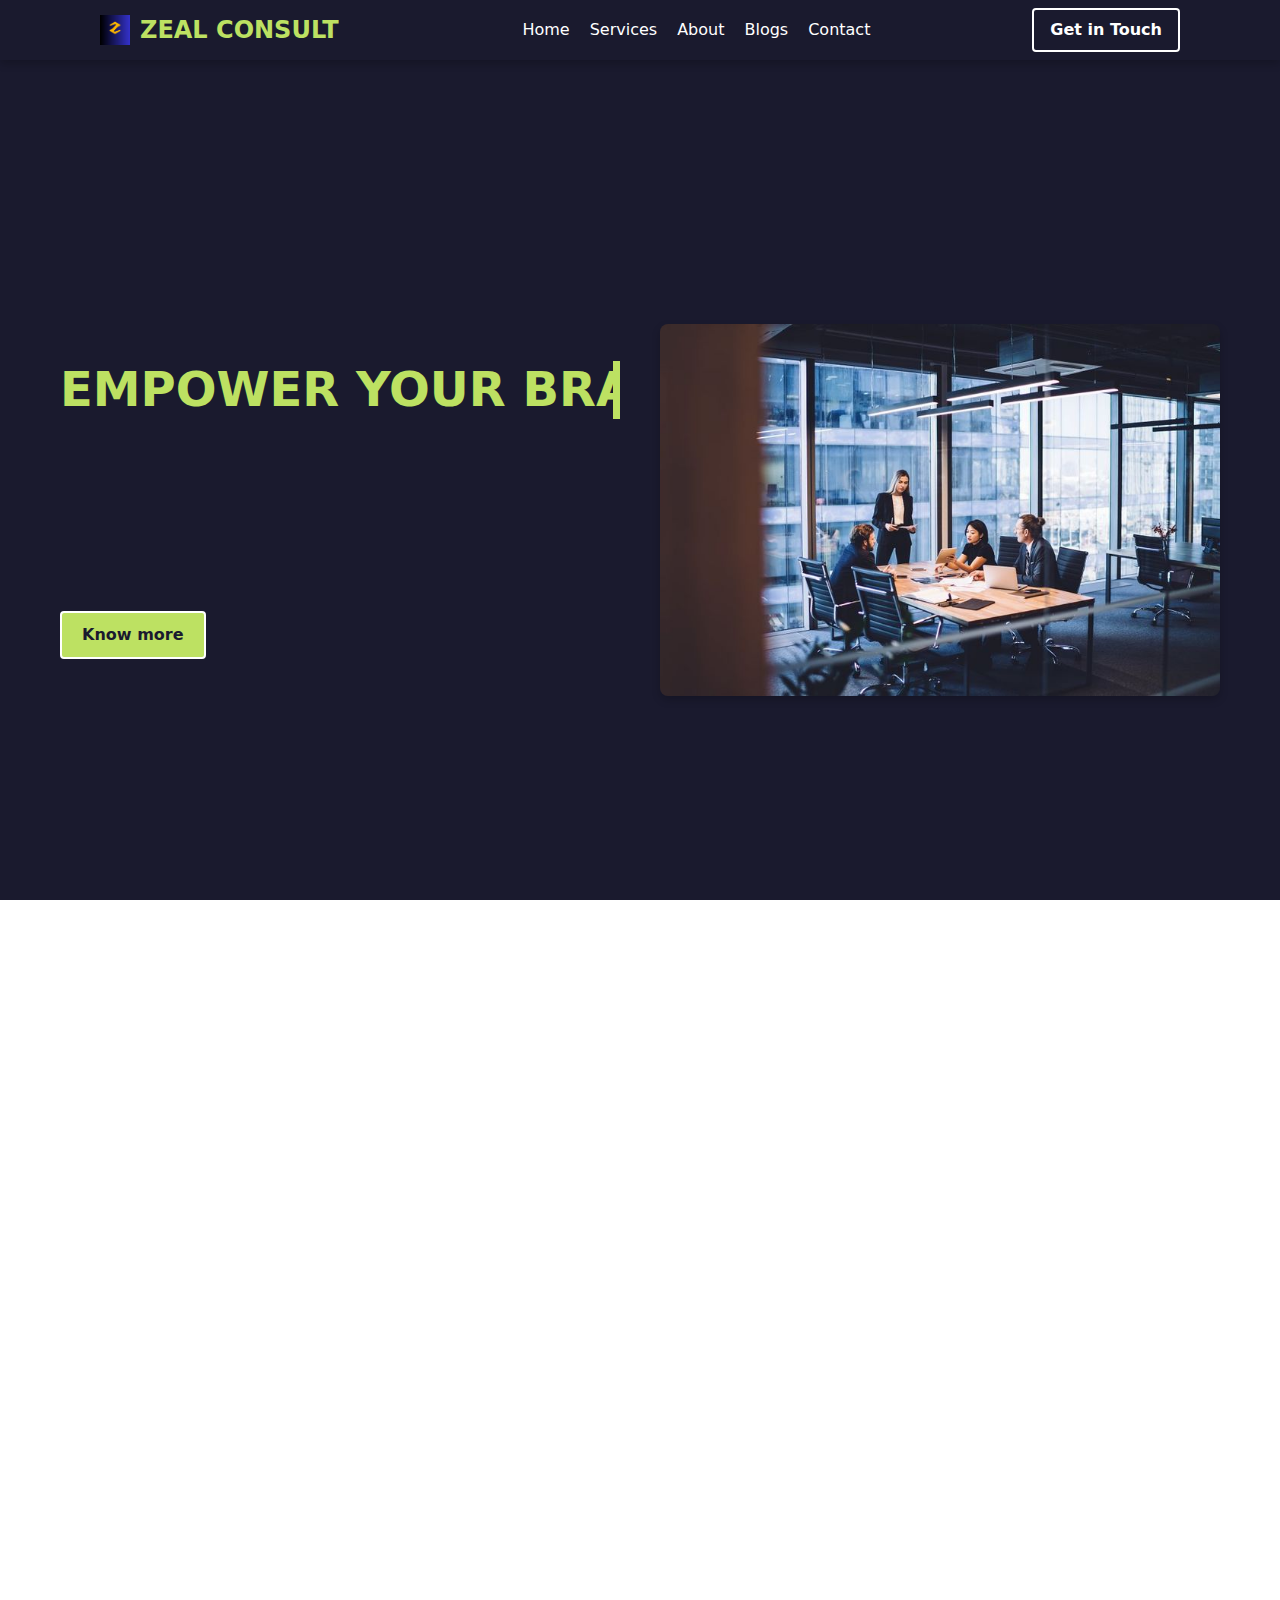
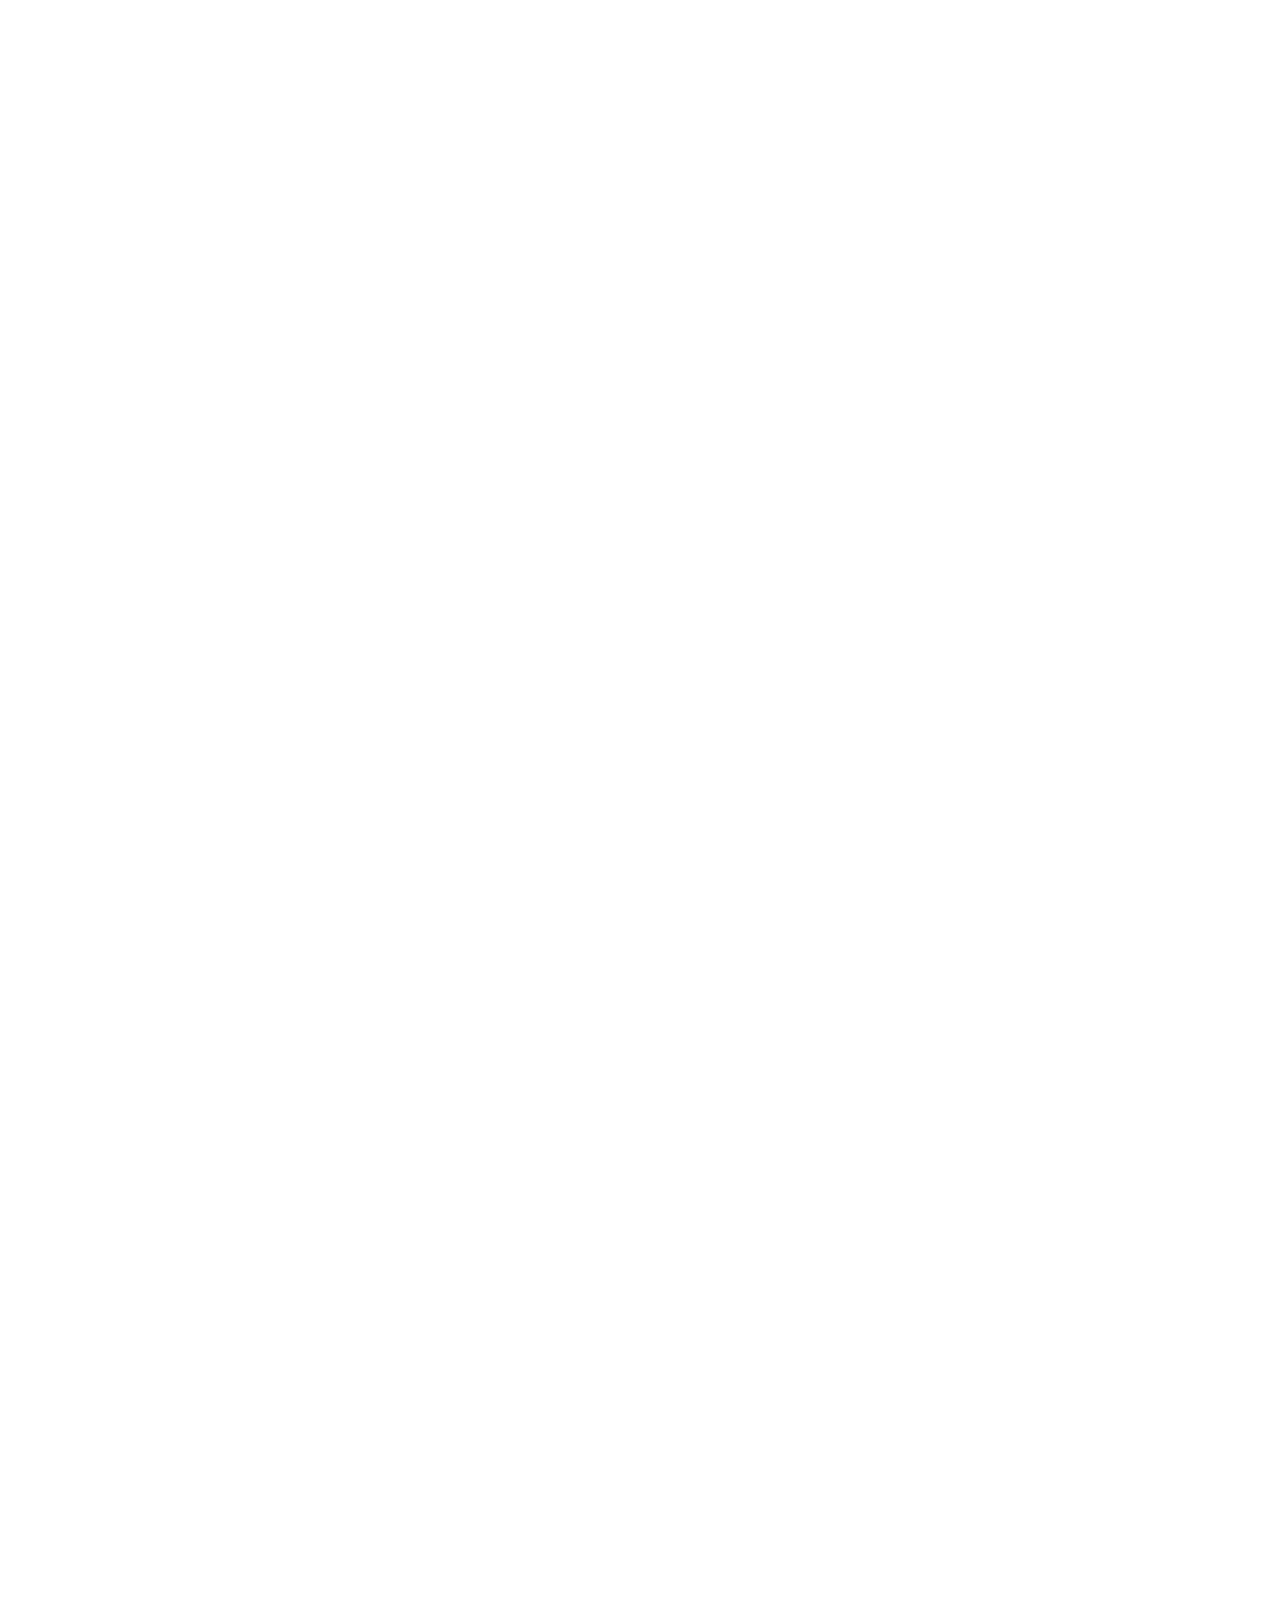
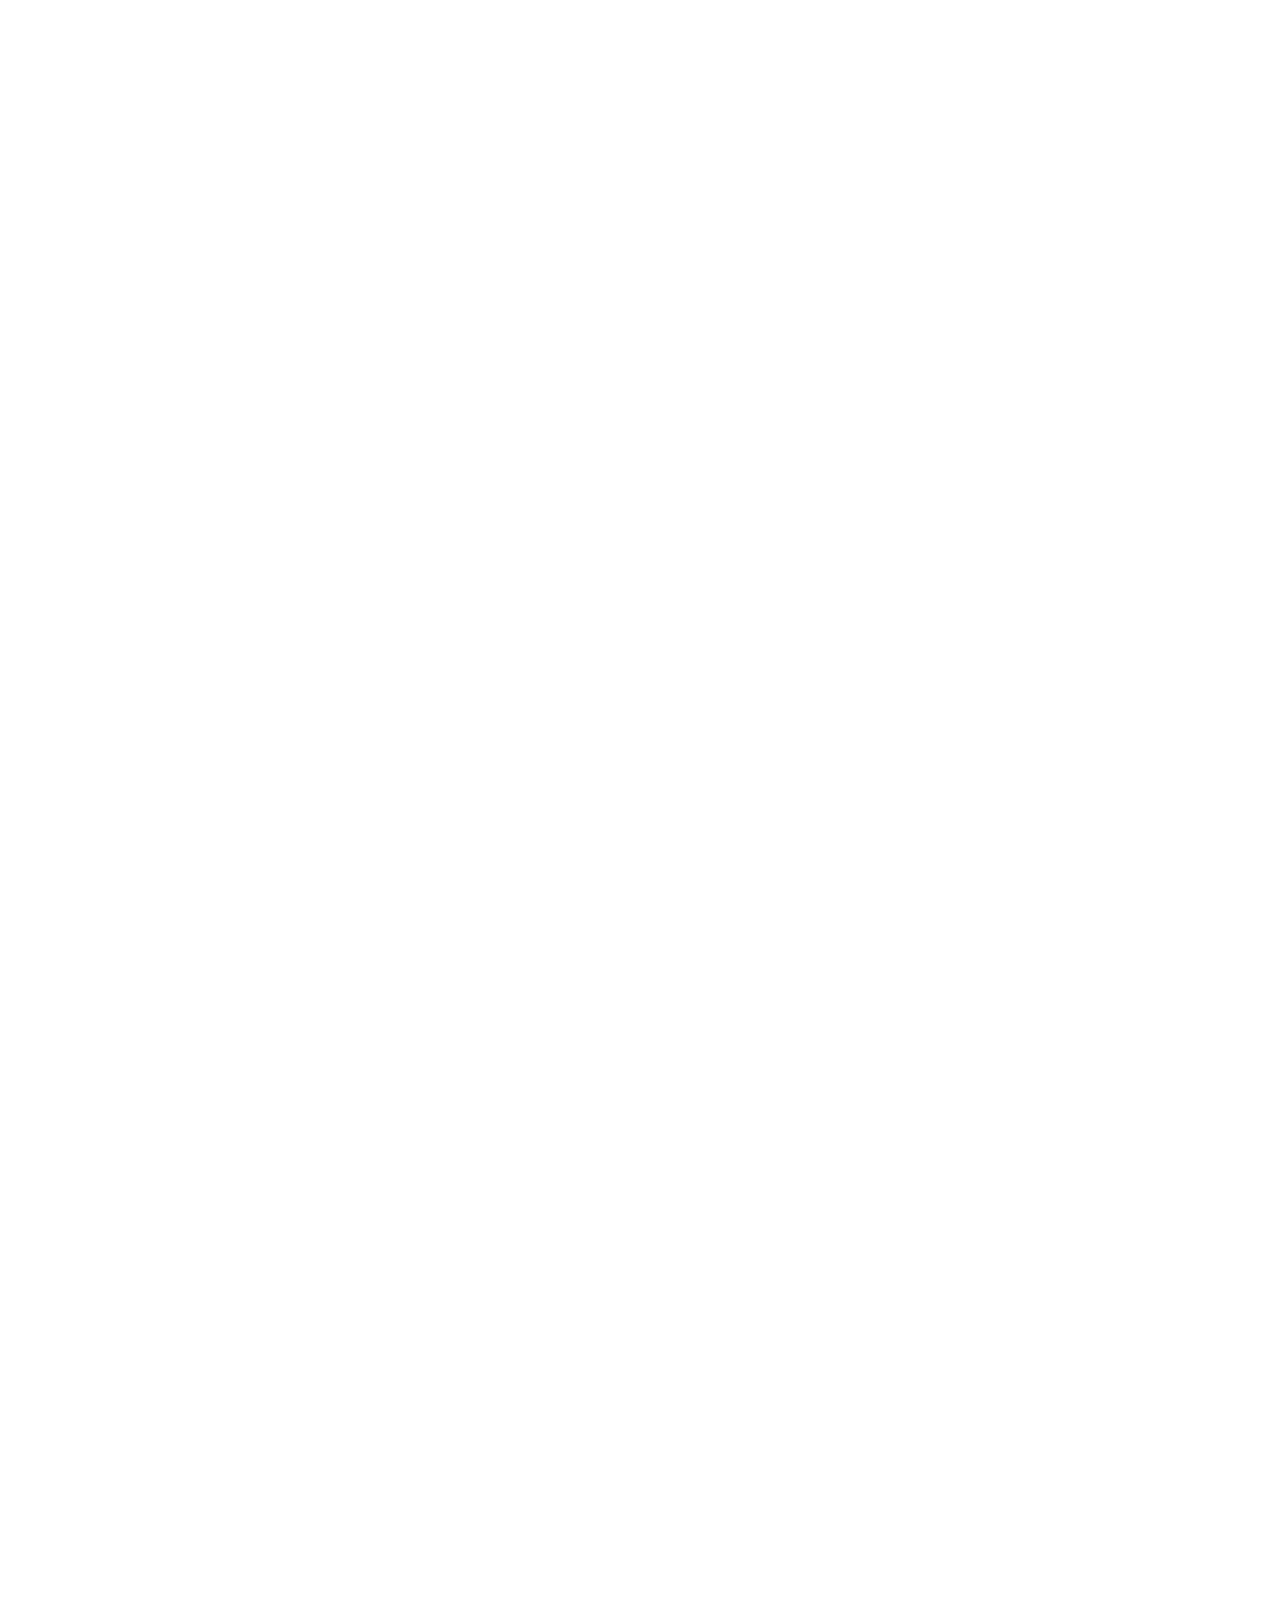
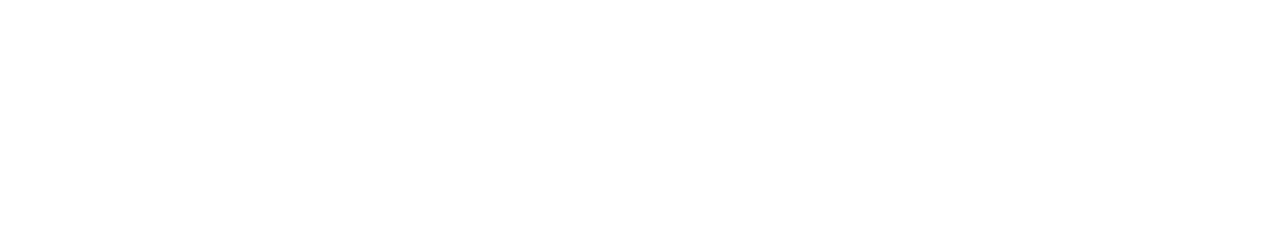
<file: index.html>
<!DOCTYPE html>
<html lang="en">
<head>
  <meta charset="UTF-8">
  <meta name="viewport" content="width=device-width, initial-scale=1.0">
  <title>Zeal consult</title>
  <link rel="stylesheet" href="css/style.css">
</head>
<body>

    <!-- Bootstrap CSS (CDN) -->
  <link
    href="https://cdnjs.cloudflare.com/ajax/libs/bootstrap/5.3.0/css/bootstrap.min.css"
    rel="stylesheet"
  />

<!--  font-awesome -->
    <link href="https://cdnjs.cloudflare.com/ajax/libs/font-awesome/5.15.4/css/all.min.css" rel="stylesheet">
</head>

 <link href="https://cdnjs.cloudflare.com/ajax/libs/font-awesome/6.0.0-beta3/css/all.min.css" rel="stylesheet">


  <!-- Navbar -->
  <div id="navbar-placeholder"></div>


<div class="centre">
<section class="section_hero">
  <!-- Left Side Text -->
  <div class="hero-text">
    <h1>EMPOWER YOUR BRAND</h1>
    <p>Elevate Your Business with Expert Website Consulting</p>
    <p>Transform your online presence with expert website consulting. We provide tailored strategies and designs to drive your business growth. Let's build your digital future together.</p>
    <button class="kmbtn">Know more</button>
  </div>

  <!-- Right Side Image -->
  <div class="image">
    <img src="./assets/images/From above of group of diverse colleagues in formal clothing discussing business ideas while gathering at table in modern office and working together.jpg" alt="Hero Image">
 </div>
</section>
 </div>

 <!-- Business Consulting Section -->
<section class="business-consulting">
    <div class="content-container">
      <div class="text-left">
        <h5>Business Consulting</h5>
        <h1>What services do we offer for your business</h1>
      </div>
      <div class="text-right">
        <p>
          See how our tailored solutions can boost your business. From planning to support, 
          we provide the expertise to drive your success.
        </p>
        <a href="#" class="services-link">All services</a>
      </div>
    </div>
  </section>



<section class="box-section">
  <div class="box">
    <i class="fas fa-clipboard-list logo"></i>
    <div class="box-content">
      <h3>Business Website Audit</h3>
      <p>We perform a thorough audit of your website to identify areas for improvement and enhance user experience.</p>
      <button>Learn More</button>
    </div>
  </div>
  
  <div class="box">
    <i class="fas fa-cogs logo"></i>
    <div class="box-content">
      <h3>Strategic Website Planning</h3>
      <p>Develop a comprehensive plan to align your website's goals with business objectives for maximum impact.</p>
      <button>Learn More</button>
    </div>
  </div>
  
  <div class="box">
    <i class="fas fa-search logo"></i>
    <div class="box-content">
      <h3>Competitive Analysis</h3>
      <p>Analyze your competitors to discover opportunities and threats and strengthen your market position.</p>
      <button>Learn More</button>
    </div>
  </div>
  
  <div class="box">
    <i class="fas fa-chart-line logo"></i>
    <div class="box-content">
      <h3>Conversion Rate Optimization</h3>
      <p>Optimize your website's performance to convert more visitors into customers with data-driven strategies.</p>
      <button>Learn More</button>
    </div>
  </div>
  
  <div class="box">
    <i class="fas fa-bullhorn logo"></i>
    <div class="box-content">
      <h3>Brand Positioning & Messaging</h3>
      <p>Build a strong brand identity and deliver clear, compelling messages to resonate with your audience.</p>
      <button>Learn More</button>
    </div>
  </div>
  
  <div class="box">
    <i class="fas fa-chart-pie logo"></i>
    <div class="box-content">
      <h3>Website Analytics & Reporting</h3>
      <p>Track your website's performance and generate insightful reports to make informed decisions.</p>
      <button> Learn More</button> 
    </div>
  </div>
</section>


<section class="project-success">
  <div class="stat">
    <h3>100+</h3>
    <p>Projects Completed</p>
  </div>
  <div class="stat">
    <h3>95%</h3>
    <p>Client Satisfaction</p>
  </div>
  <div class="stat">
    <h3>$50M+</h3>
    <p>Revenue Generated</p>
  </div>
  <div class="stat">
    <h3>90%</h3>
    <p>Project Success Rate</p>
  </div>
</section>




<section class="advice-section">
  <div class="left-image">
    <img src="./assets/images/pexels-fauxels-3184433.jpg" alt="Advice Image" />
  </div>
  <div class="right-content">
    <h2>Advice Focused Strategies for Financial Success and Growth</h2>
    <div class="strategy">
      <p> <i class="fa-solid fa-circle-arrow-right"></i>Strategic Growth Planning </p>
      <p>Tailored strategies to boost your business's financial performance.</p>
    </div>
    <div class="strategy">
      <p> <i class="fa-solid fa-circle-arrow-right"></i> Expert Financial Insights </p>
      <p>Access to in-depth analysis and recommendations from industry specialists.</p>
    </div>
   
  </div>
</section>


<section class="sectors-section">
  <h2 class="sectors-title">Sectors</h2>
  <hr class="sectors-line">
  <div class="cards-container">
    <div class="sector-card">
      <img src="./assets/images/technology.jpg" alt="Technology" class="sector-image">
      <h3 class="sector-heading">Technology</h3>
    </div>
    <div class="sector-card">
      <img src="./assets/images/healthcare.jpg" alt="Healthcare" class="sector-image">
      <h3 class="sector-heading">Healthcare</h3>
    </div>
    <div class="sector-card">
      <img src="./assets/images/financialservices.jpg" alt="Financial Services" class="sector-image">
      <h3 class="sector-heading">Financial Services</h3>
    </div>
    <div class="sector-card">
      <img src="./assets/images/manufacturing.jpg" alt="Manufacturing" class="sector-image">
      <h3 class="sector-heading">Manufacturing</h3>
    </div>
    <div class="sector-card">
      <img src="./assets/images/retail.jpg" alt="Retail" class="sector-image">
      <h3 class="sector-heading">Retail</h3>
    </div>
    <div class="sector-card">
      <img src="./assets/images/energy.jpg" alt="Energy" class="sector-image">
      <h3 class="sector-heading">Energy</h3>
    </div>
    <div class="sector-card">
      <img src="./assets/images/realestate.jpg" alt="Real Estate" class="sector-image">
      <h3 class="sector-heading">Real Estate</h3>
    </div>
    <div class="sector-card">
      <img src="./assets/images/education.jpg" alt="Education" class="sector-image">
      <h3 class="sector-heading">Education</h3>
    </div>
  </div>
</section>


<div class="slider-container">
  <div class="slider">
    <!-- Slide 1 -->
    <div class="slide">
      <div class="photo">
        <img src="./assets/images/person(2).jpg" alt="Client 1" />
      </div>
      <div class="content">
        <h2>Voices of Our Satisfied Clients</h2>
        <p>The team at Zeal Consulting offered exceptional guidance for our real estate projects...</p>
        <h4>Ryan Patel</h4>
        <p>Managing Director / Urban Real Estate</p>
      </div>
    </div>

    <!-- Slide 2 -->
    <div class="slide">
      <div class="photo">
        <img src="./assets/images/person(3).jpg" alt="Client 2" />
      </div>
      <div class="content">
        <h2>Outstanding Experience!</h2>
        <p>The expertise and professionalism of this team exceeded our expectations...</p>
        <h4>Maria Lee</h4>
        <p>CEO / Global Ventures</p>
      </div>
    </div>

    <!-- Slide 3 -->
    <div class="slide">
      <div class="photo">
        <img src="./assets/images/person (5).jpg" alt="Client 3" />
      </div>
      <div class="content">
        <h2>Voices of Our Satisfied Clients</h2>
        <p>The team at Zeal Consulting offered exceptional guidance for our real estate projects...</p>
        <h4>Maadhuri</h4>
        <p>HR / Mazz Real Estate</p>
      </div>
    </div>

    <!-- Slide 4 -->
    <div class="slide">
      <div class="photo">
        <img src="./assets/images/person (6).jpg" alt="Client 4" />
      </div>
      <div class="content">
        <h2>Voices of Our Satisfied Clients</h2>
        <p>The innovative solutions provided by Zeal Consulting transformed our business strategy...</p>
        <h4>Olivia Green</h4>
        <p>Chief Marketing Officer / Green Tech</p>
      </div>
    </div>

    <!-- Slide 5 -->
    <div class="slide">
      <div class="photo">
        <img src="./assets/images/person(1).jpg" alt="Client 5" />
      </div>
      <div class="content">
        <h2>Voices of Our Satisfied Clients</h2>
        <p>With their expertise in tech consulting, Zeal Consulting helped us navigate the complex landscape...</p>
        <h4>John Doe</h4>
        <p>CTO / Innovative Tech Solutions</p>
      </div>
    </div>

    <!-- Slide 6 -->
    <div class="slide">
      <div class="photo">
        <img src="./assets/images/person (4).jpg" alt="Client 6" />
      </div>
      <div class="content">
        <h2>Voices of Our Satisfied Clients</h2>
        <p>Thanks to Zeal Consulting, our business strategy has significantly improved...</p>
        <h4>Alice Davis</h4>
        <p>CEO / Green World Innovations</p>
      </div>
    </div>
  </div>

  <!-- Slider Controls (Dots) -->
  <div class="controls">
    <span class="dot" onclick="currentSlide(0)"></span>
    <span class="dot" onclick="currentSlide(1)"></span>
    <span class="dot" onclick="currentSlide(2)"></span>
    <span class="dot" onclick="currentSlide(3)"></span>
    <span class="dot" onclick="currentSlide(4)"></span>
    <span class="dot" onclick="currentSlide(5)"></span>
  </div>
</div>

<section class="latest-blogs">
  <h2>Latest Blogs</h2>
  <div class="blog-container">
    <!-- Blog Card 1 -->
    <div class="blog-card">
      <img
        src="./assets/images/image1 (1).jpg"
        alt="Blog 1 Image"
        class="blog-image"
      />
      <div class="blog-content">
        <p class="blog-date">20.10.2024</p>
        <h3 class="blog-title">
          Zeal Consulting Expands Services with New Sustainability Consulting
          Division
        </h3>
        <a href="#" class="read-more">Read more →</a>
      </div>
    </div>

    <!-- Blog Card 2 -->
    <div class="blog-card">
      <img
        src="./assets/images/image1 (2).jpg"
        alt="Blog 2 Image"
        class="blog-image"
      />
      <div class="blog-content">
        <p class="blog-date">15.10.2024</p>
        <h3 class="blog-title">
          Upcoming Webinar: Leveraging Data Analytics for Business Growth
        </h3>
        <a href="#" class="read-more">Read more →</a>
      </div>
    </div>

    <!-- Blog Card 3 -->
    <div class="blog-card">
      <img
        src="./assets/images/image1 (3).jpg"
        alt="Blog 3 Image"
        class="blog-image"
      />
      <div class="blog-content">
        <p class="blog-date">10.10.2024</p>
        <h3 class="blog-title">
          Zeal Consulting Achieves ISO 9001 Certification for Quality Management
        </h3>
        <a href="#" class="read-more">Read more →</a>
      </div>
    </div>
  </div>
</section>


<section class="logo-section">
  <!-- Logo 1 -->
  <img src="./assets/images/logoipsum-217.svg" alt="LogoIpsum 1" class="logo-item" />
  
  <!-- Logo 2 -->
  <img src="./assets/images/logoipsum-218.svg" alt="LogoIpsum 2" class="logo-item" />
  
  <!-- Logo 3 -->
  <img src="./assets/images/logoipsum-219.svg" alt="LogoIpsum 3" class="logo-item" />
  
  <!-- Logo 4 -->
  <img src="./assets/images/logoipsum-220.svg" alt="LogoIpsum 4" class="logo-item" />
</section>




 <div id="footer-container"></div> <!-- This is where the footer will load -->



  <script src="js/script.js"></script>
</body>
</html>
</file>
<file: css/style.css>
@import url("https://fonts.googleapis.com/css2?family=Noto+Serif+Display:wght@300&family=Rubik:wght@400;500;700&display=swap");



/* General Reset */
*,
*::before,
*::after {
  margin: 0;
  padding: 0;
  box-sizing: border-box;
}

html, body {
  height: 100%;
  font-family: 'Inter', sans-serif;
  font-size: 100%;
  line-height: 1.5;
  overflow-x: hidden;
}

/* Scroll behavior */
html {
  scroll-behavior: smooth;
}

/* Body Styles */
body {
  font-family: 'Inter', sans-serif;
  font-size: 1rem;
  color: #fff;
  background-color: #121212;
}
/* Navbar */
.navbar {
  display: flex;
  justify-content: flex-start; /* Align nav links and CTA button to the left */
  align-items: center;
  padding: 10px 20px;
  background-color: #1a1a2e;
  color: #fff;
  position: sticky;
  top: 0;
  z-index: 1000;
  box-shadow: 0 4px 8px rgba(0, 0, 0, 0.2);
}

.navbar .logo {
  display: flex;
  align-items: center;
  font-size: 1.5rem;
  font-weight: bold;
  color: #bde162;
  margin-left: 100px;
}

.navbar .logo .logo-img {
  width: 30px;
  height: 30px;
  margin-right: 10px;
}

/* Navbar Links */
.nav-links {
  list-style: none;
  display: flex;
  gap: 20px;
  margin: 0; /* Ensure no default margin */
}

.nav-links a {
  text-decoration: none;
  color: white;
  font-weight: 500;
  transition: color 0.3s ease-in-out;
}

.nav-links a:hover {
  color: #bde162;
}

/* Style for active link: underline */
.nav-links a.active {
  border-bottom: 2px solid #bde162  !important; /* Adds an underline */
  color: #bde162; /* Optional: change color for active link */
}

/* CTA Button */
.navbar .cta {
  padding: 8px 16px;
  background: transparent;
  border: 2px solid #fff;
  color: #fff;
  font-weight: bold;
  cursor: pointer;
  border-radius: 4px;
  transition: background 0.3s, color 0.3s;
  margin-left: 10px; /* Reduce space between nav links and CTA */
  margin-right: 100px; /* Space from the right edge */
}

.cta:hover {
  background: #bde162;
  color: #1a1a2e;
}


/* Hamburger for Mobile */
.hamburger {
  display: none;
}

@media (max-width: 768px) {
  .hamburger {
    display: block;
    font-size: 1.5rem;
    color: #fff;
    background: none;
    border: none;
    cursor: pointer;
  }

  /* Menu for mobile */
  .nav-links {
    display: none;
    flex-direction: column;
    gap: 15px;
    background-color: #1a1a2e;
    position: absolute;
    top: 60px;
    right: 0;
    width: 100%;
    padding: 20px;
    box-shadow: 0 4px 8px rgba(0, 0, 0, 0.3);
    border-radius: 5px;
  }

  .nav-links.active {
    display: flex;
  }

  .cta {
    display: none;
  }
}





/* Centre Container */
.centre {
  display: flex; /* Make the container a flex container */
  justify-content: center; /* Horizontally center the section_hero */
  align-items: center; /* Vertically center the section_hero */
  height: 100vh; /* Ensure the container takes up the full viewport height */
  padding: 20px; /* Optional padding for spacing around the content */
  background-color:#1a1a2e;
}


/* Hero Section */
.section_hero {
  display: flex;
  justify-content: space-between;
  align-items: center;
  padding: 20px;
  height: 100vh;
  background-color: #1a1a2e;
}
.hero-text {
  flex: 1;
  max-width: 50%;
  padding: 20px;
}

.hero-text h1 {
  font-size: 3rem;
  font-weight: bold;
  color: #bde162;
  overflow: hidden; /* Hide overflowing text */
  white-space: nowrap; /* Prevent text wrapping */
  border-right: 0.15em solid #bde162; /* Cursor effect during typing */
  animation: typing 3s steps(30) 1s normal both, removeCursor 0s 4s forwards; /* Remove cursor after typing */
}

.hero-text p {
  font-size: 1.2rem;
  color: #e0e0e0;
  margin-bottom: 20px;
  opacity: 0;
  animation: fadeIn 2s 4s forwards; /* Fade in the paragraph after typing */
}

@keyframes typing {
  from {
    width: 0;
  }
  to {
    width: 100%;
  }
}

@keyframes removeCursor {
  to {
    border-right: none;
  }
}

@keyframes fadeIn {
  to {
    opacity: 1;
  }
}



/* Image Container */
.image {
 padding-bottom: 50px;
  display: flex;
  justify-content: center; /* Horizontally center the image */
  align-items: center; /* Vertically center the image */
  padding: 20px;
  
}

/* Image Styles */
.image img {
  max-width: 100%; /* Ensure the image does not overflow the container */
  height: auto; /* Maintain aspect ratio */
  border-radius: 8px; /* Optional rounded corners */
  box-shadow: 0 4px 8px rgba(0, 0, 0, 0.2); /* Optional shadow effect */
  object-fit: cover; /* Ensures image covers the div area without distortion */
}



.kmbtn {
  padding: 10px 20px;
  background-color: #bde162;
  border: 2px solid #fff;
  color: #1a1a2e;
  font-weight: bold;
  cursor: pointer;
  border-radius: 4px;
  transition: background 0.3s, color 0.3s;
}

.kmbtn:hover {
  background: #1a1a2e;
  color: #bde162;
}



/* Mobile Layout */
@media (max-width: 768px) {
  .section_hero {
    flex-direction: column-reverse;
    text-align: center;
  }

  .hero-text {
    max-width: 100%;
    padding: 10px;
  }

  .image {
    width: 100%; /* Make the image container take the full width */
    height: auto; /* Allow the height to adjust accordingly */
  }

  .image img {
    width: 100%; /* Make the image take the full width of the container */
    height: auto; /* Maintain the aspect ratio */
    object-fit: cover; /* Ensure the image covers the area */
  }
}

/* Extra Small Screens */
@media (max-width: 480px) {
  .hero-text h1 {
    font-size: 2rem;
  }

  .hero-text p {
    font-size: 1rem;
  }

  .image {
    width: 100%; /* Make the image container take the full width */
    height: auto;
  }

  .image img {
    width: 100%; /* Make the image take the full width of the container */
    height: auto;
    object-fit: cover; /* Ensure the image covers the container */
  }

  .kmbtn {
    padding: 8px 16px;
  }
}
/* General styling for the Business Consulting section */
.business-consulting {
  display: flex; /* Use flexbox for layout */
  flex-wrap: wrap; /* Allow content to wrap to the next line */
  justify-content: space-between; /* Space between the two content sections */
  align-items: center; /* Vertically center the content */
  padding: 20px; /* Add padding inside the section */
  border: 1px solid #ccc; /* Add a border to create a box effect */
  box-shadow: 0 4px 8px rgba(0, 0, 0, 0.1); /* Add a subtle shadow */
  border-radius: 8px; /* Add rounded corners */
  margin-top: 50px;
  background-color: #fff;
  padding: 50px 20px;
  transition: all 0.3s ease; /* Smooth transition for all changes */
  box-shadow: 0 10px 20px rgba(0, 0, 0, 0.1); /* Initial subtle shadow */
}



/* Hover effect for the section */
.business-consulting:hover {
  background-color: #f5f5f5; /* Change background color on hover */
  transform: translateY(-10px); /* Slight upward movement on hover */
  box-shadow: 0 15px 30px rgba(0, 0, 0, 0.2); /* Deepens shadow on hover */
}

/* Animation for smooth entry */
.business-consulting {
  opacity: 0;
  transform: translateY(30px); /* Start slightly down */
  animation: fadeInUp 1s forwards; /* Apply fade-in-up animation */
}

@keyframes fadeInUp {
  0% {
    opacity: 0;
    transform: translateY(30px);
  }
  100% {
    opacity: 1;
    transform: translateY(0);
  }
}


/* Styling for h2 */
.business-consulting .text-content h1 {
  text-transform: uppercase; /* Convert text to uppercase */
  letter-spacing: 2px; /* Add spacing between letters */
  margin-bottom: 10px; /* Add space below h2 */
  font-size: 24px; /* Adjust font size */
  color: grey; /* Dark text color */
}

/* Styling for the first paragraph (right side) */
.business-consulting .text-content p:first-of-type {
  text-align: left;
  margin: 0; /* Remove extra margin */
  font-size: 96px; /* Adjust font size */
  color: #555; /* Slightly lighter text color */
}

/* Styling for the second paragraph (left side) */
.business-consulting .text-content p:last-of-type {
  margin: 10px 0; /* Add spacing around the paragraph */
  font-size: 16px; /* Adjust font size */
  color: #555; /* Slightly lighter text color */
}

/* Styling for the All Services link */
.business-consulting .text-content a.btn-link {
  display: inline-block; /* Makes the link behave like a button */
  margin-top: 10px; /* Add space above the link */
  font-weight: bolder;
  padding: 10px 20px; /* Add padding for a button-like feel */
  background-color: whitesmoke; /* Button background color */
  color: black; /* Button text color */
  text-decoration: none; /* Remove underline */
  text-decoration: underline; /* Add underline to the link */
  border-radius: 4px; /* Round button corners */
}

.business-consulting .text-content a.btn-link:hover {
  background-color: white; /* Darker shade on hover */
  color: #bde162;
  transition: background-color 0.3s ease; /* Smooth hover effect */
}


/* Flexbox Layout for content placement */
.content-wrapper {
  display: flex;
  width: 100%;
  justify-content: space-between;
}

.text-content {
  flex: 1;
  display: flex;
  flex-direction: column; /* Stack content vertically */
}

/* Specific layout adjustment for left and right positioning */
.text-content .left-content {
  align-self: flex-end; /* Align left content to the start */
}

.text-content .right-content {
  align-self: flex-start; /* Align right content to the end */
}






.content-container {
  display: flex;
  justify-content: space-between;
  align-items: flex-start;
  max-width: 1200px;
  margin: 0 auto;
  gap:80px;
}

/* Left Side Text */
.text-left h5 {
  font-size: 24px;
  font-weight: bolder;
  color: #909090;
  text-transform: uppercase;
  letter-spacing: 1px;
  margin-bottom: 10px;
  flex:1;
}

.text-left h1 {
  font-size: 36px;
  flex: 1;
  color: #1a1a1a;
  font-weight: bolder;
  line-height: 1.4;
  margin: 0;
}

/* Right Side Text */
.text-right p {
  font-size: 16px;
  font-weight: bold;
  color: #4b4b4b;
  line-height: 1.6;
  margin: 0 0 15px 0;
}

.services-link {
  font-size: 16px;
  color: #1a1a1a; 
  font-weight: bold;
  text-decoration: none;
}

.services-link:hover {
  text-decoration: underline;
}

/* Box Section */
.box-section {
  display: flex;
  flex-wrap: wrap;
  gap: 40px;
  justify-content: center;
  padding-top: 60px;
}

.box {
  width: calc(25% - 20px); /* Reduces the horizontal width to make the box narrower */
  height: 350px; /* You can adjust this value to make it taller */
  background-color: #ffffff;
  border-radius: 8px;
  overflow: hidden;
  display: flex;
  flex-direction: column;
  box-shadow: 0 10px 20px rgba(0, 0, 0, 0.1);
  transition: transform 0.3s, box-shadow 0.3s;
  margin: 10px; /* Adds margin for spacing between boxes */
}

.box:hover {
  transform: scale(1.05);
  box-shadow: 0 15px 30px rgba(0, 0, 0, 0.3);
  background-color: #1a1a2e;
}

i {
  font-size: 40px;
  color: #1a1a2e;
  padding: 20px;
  display: flex;
  justify-content: center;
  align-items: center;
  transition: color 0.3s ease; /* Smooth color transition */
}

/* Box content styling */
.box-content {
  padding: 20px;
  text-align: center;
}

h3 {
  font-size: 20px;
  font-weight: bold;
  color: #333;
  text-transform: uppercase;
  margin-bottom: 15px;
  letter-spacing: 1px;
}

p {
  font-size: 14px;
  color: #777;
  margin-bottom: 20px;
  line-height: 1.5;
}

button {
  padding: 10px 20px;
  background-color: #1a1a2e ;
  color: white;
  border: none;
  border-radius: 4px;
  font-weight: bold;
  cursor: pointer;
  transition: background 0.3s;
}

button:hover {
  background-color: #bde162;
}



/* Responsive Design */
@media (max-width: 768px) {
  .box {
    width: calc(50% - 20px); /* 2 boxes per row */
  }
}

@media (max-width: 480px) {
  .box {
    width: 100%; /* 1 box per row */
  }
}


.project-success {
  display: flex;              
  justify-content: space-between;
  align-items: center;
  text-align: center;   
  padding-top: 50px;   
  background-color: #f8f9fa ;
  margin-top: 50px; /* Adds space above the project-success section */
}

.project-success:hover {
  background-color:#bde162; /* Change background color on hover */
}


.stat {
  flex: 1;                     
  padding: 10px;                
  opacity: 0;                  /* Initially hide the elements */
  transform: translateY(20px); /* Start with a slight downward shift */
  animation: fadeInUp 1s forwards; /* Apply animation */
  animation-delay: 0.3s;        /* Delay the animation for each item */
}

.stat:hover {
  transform: translateY(-10px); /* Move the element up on hover */
  opacity: 1; /* Make the stat fully visible when hovered */
}

.stat:nth-child(2) {
  animation-delay: 0.6s;  /* Delay for the second stat */
}

.stat:nth-child(3) {
  animation-delay: 0.9s;  /* Delay for the third stat */
}

.stat:nth-child(4) {
  animation-delay: 1.2s;  /* Delay for the fourth stat */
}

.stat h3 {
  font-size: 50px;              
  color: #1a1a2e;               
  font-weight: bolder;            
  margin-bottom: 5px;           
}

.stat p {
  font-size: 16px;             
  color: black;                 
}

/* Keyframes for the fade-in and slide-up animation */
@keyframes fadeInUp {
  to {
    opacity: 1;                /* Make the element fully visible */
    transform: translateY(0);  /* Move the element to its original position */
  }
}

.advice-section {
  display: flex;
  justify-content: center; /* Center the content horizontally */
  align-items: center; /* Center the content vertically */
  padding: 50px;
  background-color: #1a1a2e;
  height: 400px; /* Set the height for the section */
  width: 100%; /* Ensure the section takes the full width */
}

.left-image {
  flex: 1;
  height: 100%; /* Set the height to fill the section */
  position: relative;
  overflow: hidden; /* Hide any overflow if the image doesn't fit perfectly */
}

.left-image img {
  width: 100%; /* Make the image take full width of the container */
  height: 100%; /* Ensure the image takes the full height of the container */
  object-fit: cover; /* Ensures the image covers the entire area */
}

.right-content {
  flex: 2;
 
  padding-left: 30px;
  text-align: center;
}

.right-content h2 {
  font-size: 30px;
  color:#a4c631;
  margin-bottom: 20px;
  padding-top: 50px;
  font-weight: bold;
}

.strategy {
  margin-bottom: 20px;
}

.strategy p {
  font-size: 18px;
  color: #fff;
  font-weight: bolder;
  margin: 5px 0;
}

.strategy p:last-child {
  font-size: 16px;
  font-weight: bold;
  color: #ccc;
}

.strategy i {
  color: #fff;
  font-size: 18px;
  margin-right: 10px;
}


/* Media Queries */

/* For Tablets and smaller screens */
@media screen and (max-width: 1024px) {
  .project-success {
    flex-direction: column; /* Stack the stats vertically */
    text-align: center; /* Center-align text */
    padding-top: 30px; /* Reduce padding */
  }

  .stat {
    flex: unset; /* Remove flex property to make each stat take full width */
    margin-bottom: 20px; /* Add some spacing between stats */
    animation-delay: 0s; /* Remove animation delay for better stacking */
  }

  .stat h3 {
    font-size: 40px; /* Reduce font size for better mobile display */
  }

  .advice-section {
    flex-direction: column; /* Stack the left image and right content vertically */
    height: auto; /* Allow the height to adjust automatically */
    padding: 30px; /* Reduce padding */
  }

  .left-image img {
    height: 200px; /* Adjust image height */
    object-fit: contain; /* Ensure the image fits properly */
  }

  .right-content {
    padding-left: 0;
    padding-top: 20px; /* Add space between content and image */
  }

  .right-content h2 {
    font-size: 24px; /* Reduce font size */
  }

  .strategy p {
    font-size: 16px; /* Reduce font size */
  }

  .strategy i {
    font-size: 16px; /* Reduce icon size */
  }
}

/* For Mobile Devices */
@media screen and (max-width: 768px) {
  .project-success {
    padding-top: 20px; /* Further reduce padding */
    margin-top: 30px; /* Adjust margin for better spacing */
  }

  .stat h3 {
    font-size: 30px; /* Further reduce font size */
  }

  .advice-section {
    flex-direction: column; /* Stack content vertically */
    padding: 20px; /* Reduce padding */
  }

  .left-image img {
    height: 150px; /* Further reduce image height */
  }

  .right-content h2 {
    font-size: 20px; /* Further reduce font size */
  }

  .strategy p {
    font-size: 14px; /* Further reduce font size */
  }

  .strategy i {
    font-size: 14px; /* Further reduce icon size */
  }
}

/* General Section Styling */
.sectors-section {
  
  padding: 50px;
  background-color: #f5f5f5;
  text-align: center;
}

.sectors-title {
  font-size: 2.5rem;
   text-transform: uppercase;
  letter-spacing: 1px;
  font-weight: bolder;
  margin-bottom: 20px;
  color: black;
}

.sectors-line {
  width: 100px;
  height: 4px;
  background-color: black;
  margin: 0 auto 30px;
  border: none;
}

/* Cards Container */
.cards-container {
  display: grid;
  grid-template-columns: repeat(4, 1fr); /* Four cards in a row */
  gap: 20px;
  justify-content: center;
  align-items: center;
}

/* Individual Cards */
.sector-card {
  position: relative;
  width: 100%;
  aspect-ratio: 1 / 1; /* Ensures a square layout */
  border-radius: 10px;
  overflow: hidden;
  cursor: pointer;
  transition: transform 0.3s ease, box-shadow 0.3s ease;
}

.sector-card:hover {
  transform: scale(1.05);
  box-shadow: 0px 8px 15px rgba(0, 0, 0, 0.2);
}

/* Image Styling */
.sector-image {
  width: 100%;
  height: 100%;
  object-fit: cover;
  transition: opacity 0.3s ease;
}

/* H3 Styling (Before Hover) */
.sector-heading {
  position: absolute;
  bottom: 10px; /* Position text below the image initially */
  left: 10px;
  color: #333;
  font-size: 1.2rem;
  font-weight: bold;
  background-color: rgba(255, 255, 255, 0.7); /* Semi-transparent background */
  padding: 5px 10px;
  border-radius: 5px;
  opacity: 1; /* Initially visible */
  transition: opacity 0.5s ease, transform 0.5s ease;
}

/* H3 Effect (On Hover) */
.sector-card:hover .sector-heading {
  opacity: 0; /* Hide text on hover */
  transform: translateY(-20px); /* Adds an upward animation */
}


/* For Tablets */
@media screen and (max-width: 1024px) {
  .sectors-title {
    font-size: 2rem; /* Reduce font size */
  }

  .cards-container {
    grid-template-columns: repeat(3, 1fr); /* Three cards in a row */
  }

  .sector-heading {
    font-size: 1rem; /* Adjust heading size */
  }
}

/* For Very Small Devices (Mobile Portrait) */
@media screen and (max-width: 780px) {
  .sectors-title {
    font-size: 1.2rem; /* Even smaller font size */
  }

  .cards-container {
    display: grid;
    grid-template-columns: repeat(2, 1fr); /* Three cards per row */
    gap: 10px; /* Smaller gap between cards */
  }

  .sector-heading {
    font-size: 0.8rem; /* Further reduce heading size */
    padding: 3px 8px; /* Smaller padding */
  }

  .card {
    gap: 20px;
    padding: 30px; /* Smaller padding for cards */
    font-size: 0.9rem; /* Reduce font size in cards */
    text-align: center; /* Center the content in the card */
  }

  /* Center the last two items */
  .cards-container > .card:nth-child(2),
  .cards-container > .card:nth-child(3) {
    grid-column: 2; /* Position the last two cards in the center column */
  }
}



/* For Very Small Devices (Mobile Portrait) */
@media screen and (max-width: 480px) {
  .sectors-title {
    font-size: 1.2rem; /* Even smaller font size */
  }

  .cards-container {
    grid-template-columns: 1fr; /* One card per row */
    gap: 15px; /* Smaller gap */
  }

  .sector-heading {
    font-size: 0.8rem; /* Further reduce heading size */
    padding: 3px 8px; /* Smaller padding */
  }
}



.slider-container {
background-color:  #fff;;
  width: 90%;
  max-width: 1200px;
  margin:0 auto;
  position: relative;
  padding:30px 0;
}

.slider {
  display: flex;
  overflow: hidden;
  width: 100%;
   transition: transform 0.5s ease;
}

.slide {
  display: flex;
 min-width: 100%; 
  align-items: center;
  justify-content: space-around;
  background-color: black;
  border-radius: 10px;
  box-shadow: 0 4px 8px rgba(0, 0, 0, 0.1);
  padding: 40px;
}

.photo img {
  max-width: 200px;
  border-radius: 10px;
}

.content {
  max-width: 60%;
}

.content h2 {
  font-size: 1.8rem;
  color: whitesmoke;
  font-weight: bolder;
  margin-bottom: 10px;
}

.content p {
  color: #555;
  line-height: 1.6;
}

.content h4 {
  margin-top: 20px;
  color: whitesmoke;
  font-weight: bolder;
}

.controls {
  text-align: center;
  margin-top: 10px;
}

.controls .dot {
  height: 12px;
  width: 12px;
  background-color: #bbb;
  border-radius: 50%;
  display: inline-block;
  margin: 0 5px;
  cursor: pointer;
}

.controls .dot.active {
  background-color: black;
}


/* For Mobile Devices */
@media screen and (max-width: 768px) {
  .slider-container {
    width: 100%; /* Make slider container full width */
    padding: 10px 0; /* Further reduce padding */
  }

  .slide {
    padding: 15px; /* Reduce padding */
  }

  .photo img {
    max-width: 120px; /* Reduce image size even more */
  }

  .content h2 {
    font-size: 1.4rem; /* Further reduce font size */
  }

  .content p {
    font-size: 0.8rem; /* Further reduce paragraph font size */
    line-height: 1.4; /* Adjust line height for better readability */
  }

  .controls .dot {
    height: 8px;
    width: 8px; /* Reduce dot size */
  }
}


/* Section Styles */
.latest-blogs {
  text-align: center;
  padding: 40px 20px;
  background-color: #eaf0f6;
}

.latest-blogs h2 {
  font-size: 2rem;
  margin-bottom: 30px;
  color: #222;
}

/* Blog Container */
.blog-container {
  display: flex;
  justify-content: center;
  gap: 20px;
  flex-wrap: wrap;
}

/* Blog Card */
.blog-card {
  background-color: #fff;
  border-radius: 8px;
  box-shadow: 0 4px 8px rgba(0, 0, 0, 0.1);
  width: 300px;
  overflow: hidden;
  transition: transform 0.3s;
}

.blog-card:hover {
  transform: translateY(-5px);
}

.blog-image {
  width: 100%;
  height: 200px;
  object-fit: cover;
}

/* Blog Content */
.blog-content {
  padding: 20px;
}

.blog-date {
  font-size: 0.9rem;
  color: #666;
  margin-bottom: 10px;
}

.blog-title {
  font-size: 1.1rem;
  color: #222;
  margin-bottom: 20px;
}

.read-more {
  text-decoration: none;
  font-weight: bold;
  color:#1a1a2e;
  font-size: 0.9rem;
}

.read-more:hover {
  text-decoration: underline;
}


/* Styling for the logo section */
.logo-section {
  display: flex;
  justify-content: space-around;
  align-items: center;
  padding: 40px 20px;
  background-color: #f8f9fa;
  margin-top: 50px;
   margin-bottom: 50px; /* Add space below the logo section */
}

/* Styling for the individual logos */
.logo-item {
  width: 150px;
  height: 150px;
  object-fit: contain;  /* Ensure the SVG fits properly */
  transition: transform 0.3s ease-in-out;
}

/* Hover effect for the logos */
.logo-item:hover {
  transform: scale(1.1); /* Slight zoom effect on hover */
}


/* Styling for the logo section */
.logo-section {
  display: flex;
  justify-content: space-around;
  align-items: center;
  padding: 40px 20px;
  background-color: #f8f9fa;
  margin-top: 50px;
  margin-bottom: 50px; /* Add space below the logo section */
}

/* Styling for the individual logos */
.logo-item {
  width: 150px;
  height: 150px;
  object-fit: contain; /* Ensure the SVG fits properly */
  transition: transform 0.3s ease-in-out;
}

/* Hover effect for the logos */
.logo-item:hover {
  transform: scale(1.1); /* Slight zoom effect on hover */
}

/* Media Queries */

/* For Tablets and smaller screens */
@media screen and (max-width: 1024px) {
  .logo-section {
    padding: 30px 10px; /* Reduce padding for tablets */
    flex-wrap: wrap; /* Allow logos to wrap to the next line */
    justify-content: center; /* Center the logos */
  }

  .logo-item {
    width: 120px; /* Reduce logo size */
    height: 120px; /* Adjust logo height */
  }
}

/* For Mobile Devices */
@media screen and (max-width: 768px) {
  .logo-section {
    padding: 20px 10px; /* Reduce padding for mobile */
    flex-direction: column; /* Stack the logos vertically */
    align-items: center; /* Center the logos */
  }

  .logo-item {
    width: 100px; /* Further reduce logo size */
    height: 100px; /* Adjust logo height */
    margin-bottom: 20px; /* Add space between logos */
  }

  .logo-item:hover {
    transform: scale(1.05); /* Slightly reduce the hover zoom effect */
  }
}



.footer {
    background-color:#a4c631; /* Dark background color */
    color: #fff;
    text-align: center;
    padding: 30px 0;
    position: relative;
    bottom: 0;
    width: 100%;
}

.footer-content {
    max-width: 1200px;
    margin: 0 auto;
}

.footer p {
    font-size: 20px;
    font-weight: bold; /* Bold text */
    margin-bottom: 20px;
}

.social-icons {
    display: flex;
    justify-content: center;
    gap: 20px;
}

/* Font Awesome icons styles */
.icon {
    font-size: 30px;
    color: #a4c631; /* Yellow-green color */
    text-decoration: none;
    transition: transform 0.3s ease, color 0.3s ease;
}

.icon:hover {
    transform: scale(1.2);
    color: #f1c40f; /* Bright yellow color on hover */
}

/* Animation for the footer */
.footer {
    animation: fadeInFooter 2s ease-in-out;
}

@keyframes fadeInFooter {
    0% {
        opacity: 0;
        transform: translateY(20px);
    }
    100% {
        opacity: 1;
        transform: translateY(0);
    }
}
</file>
